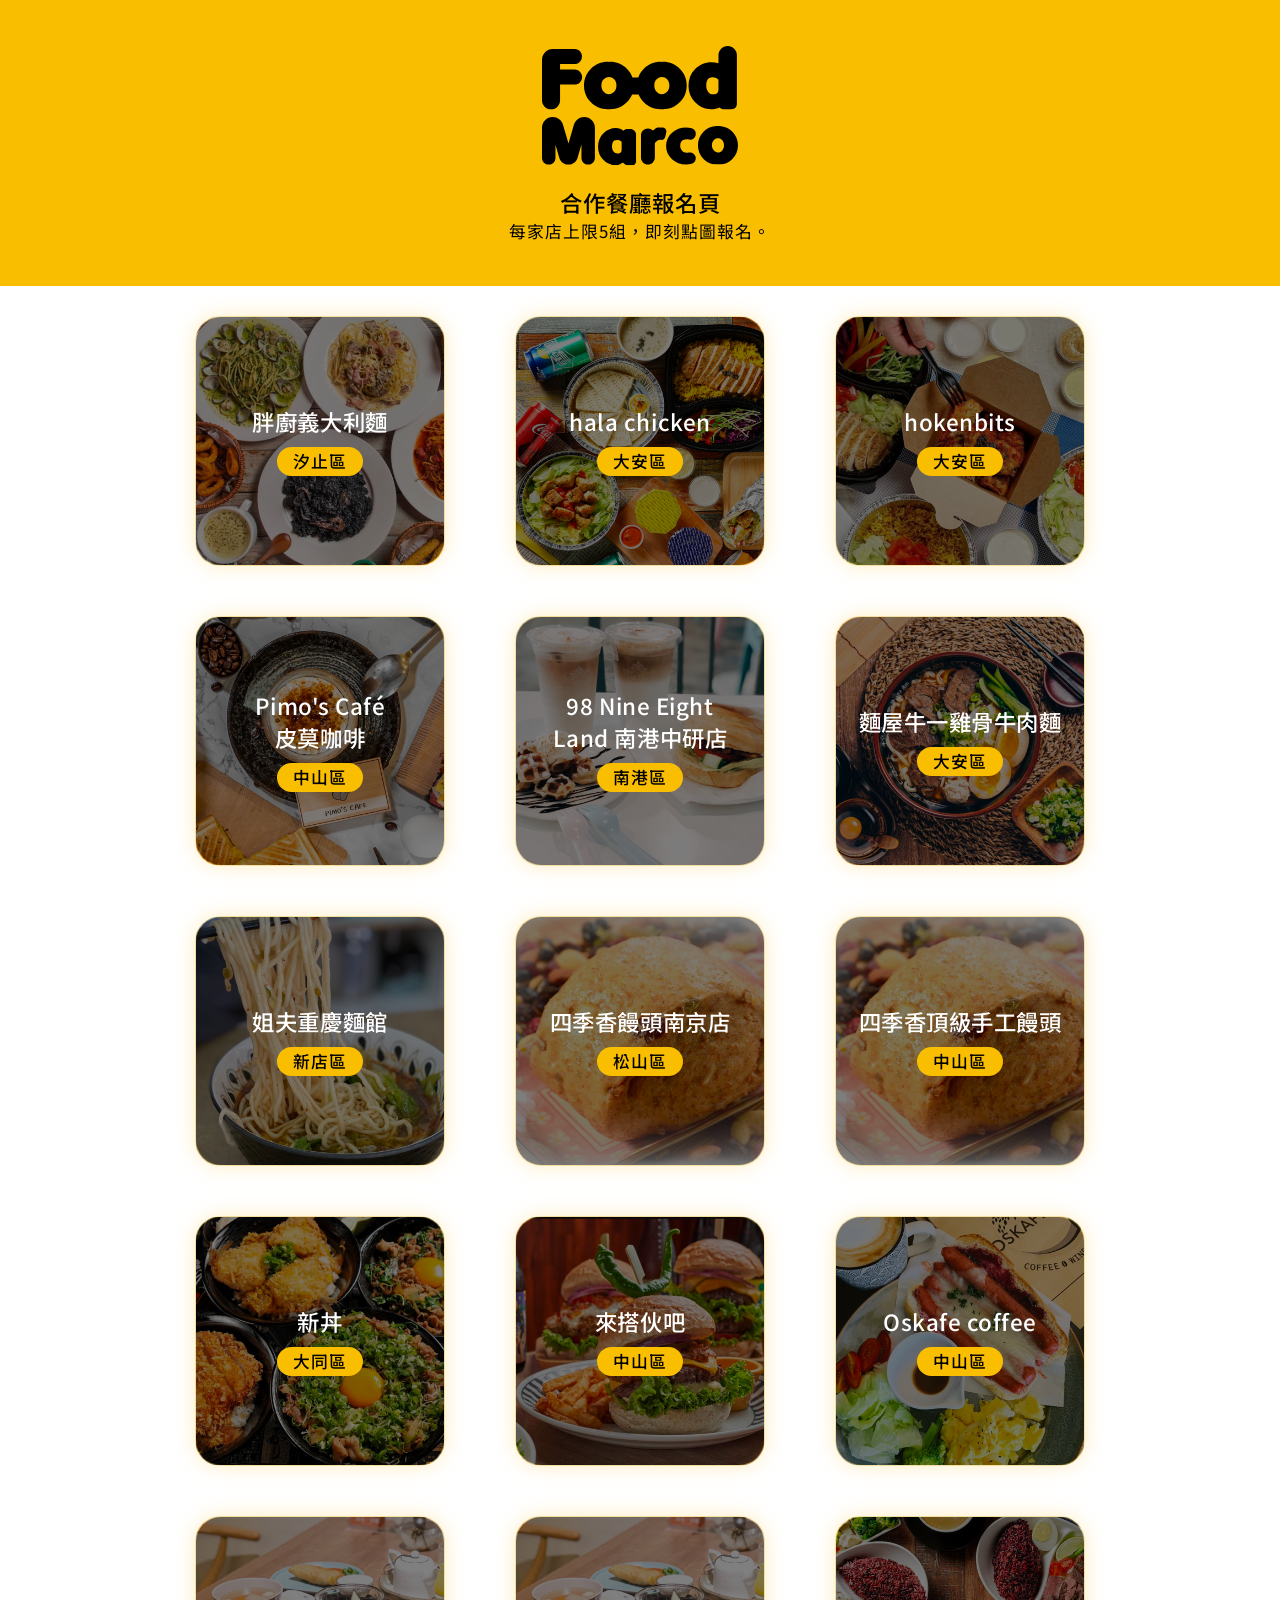
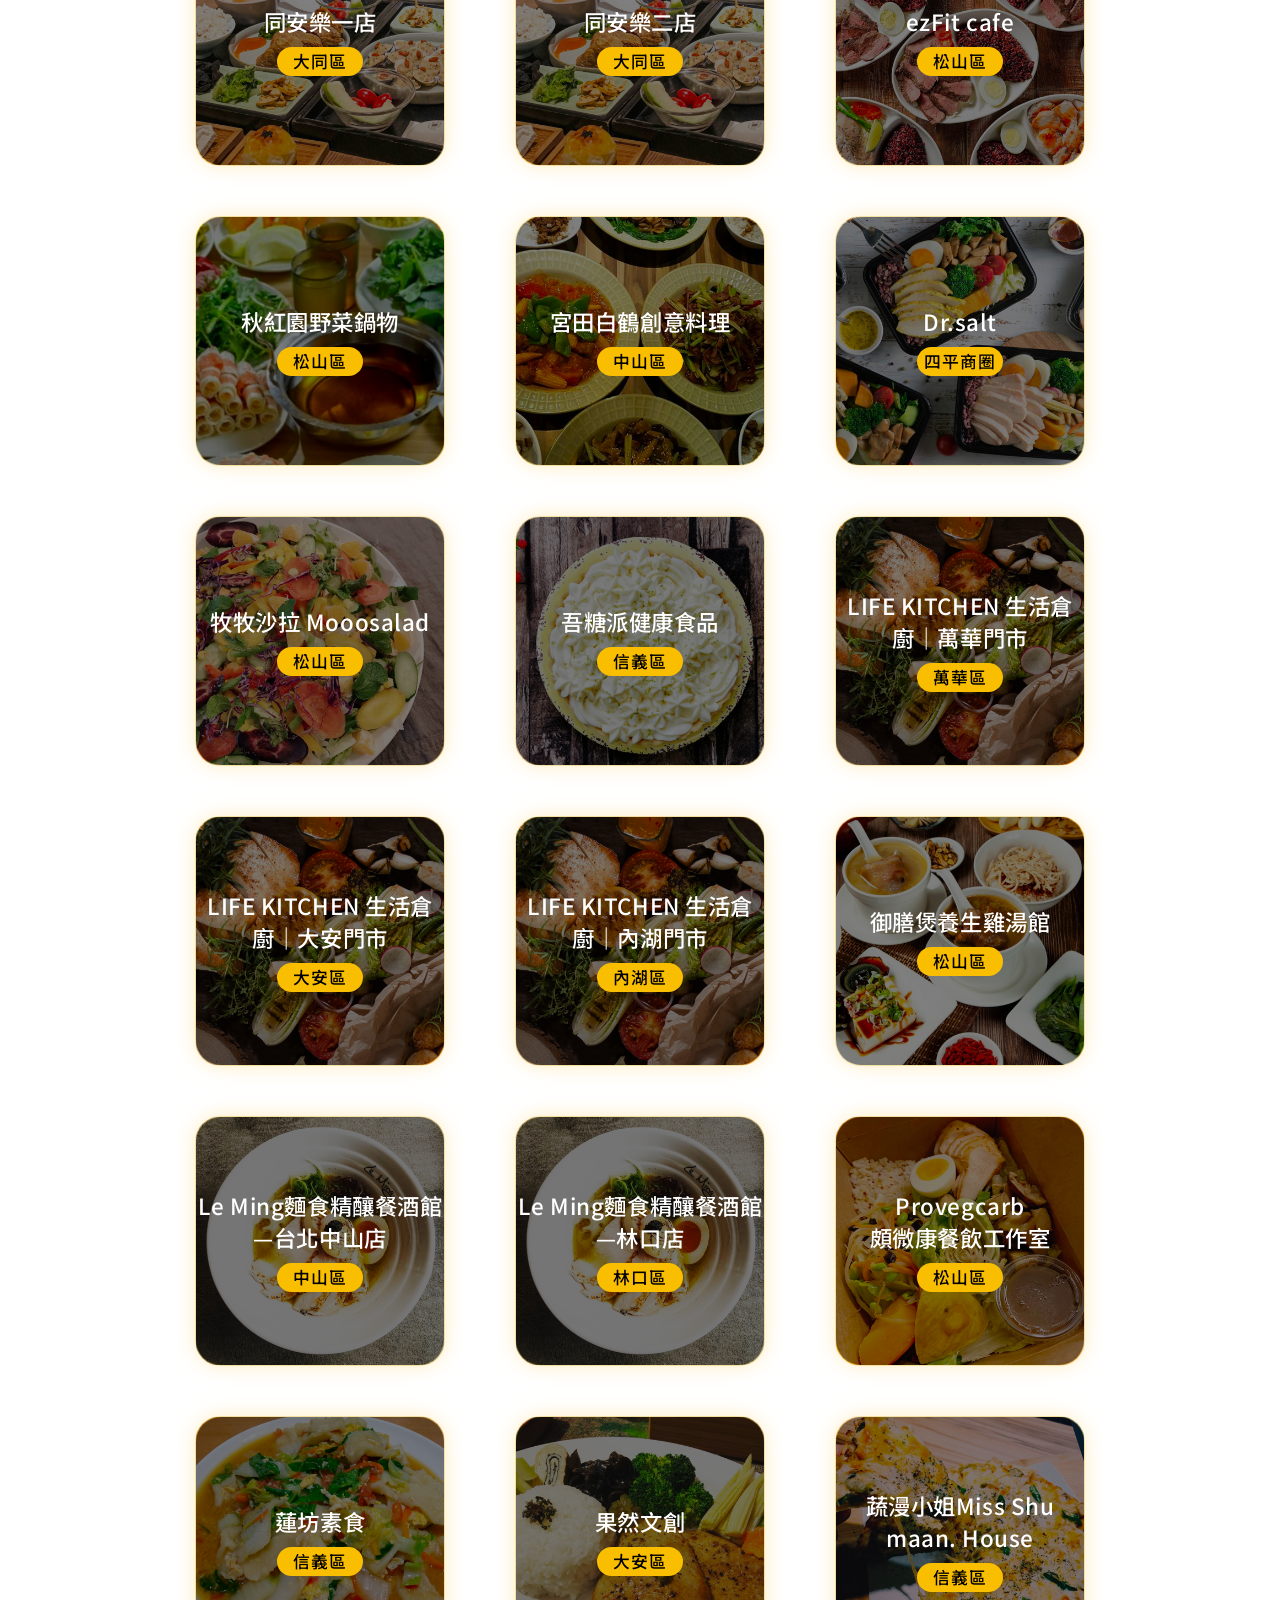
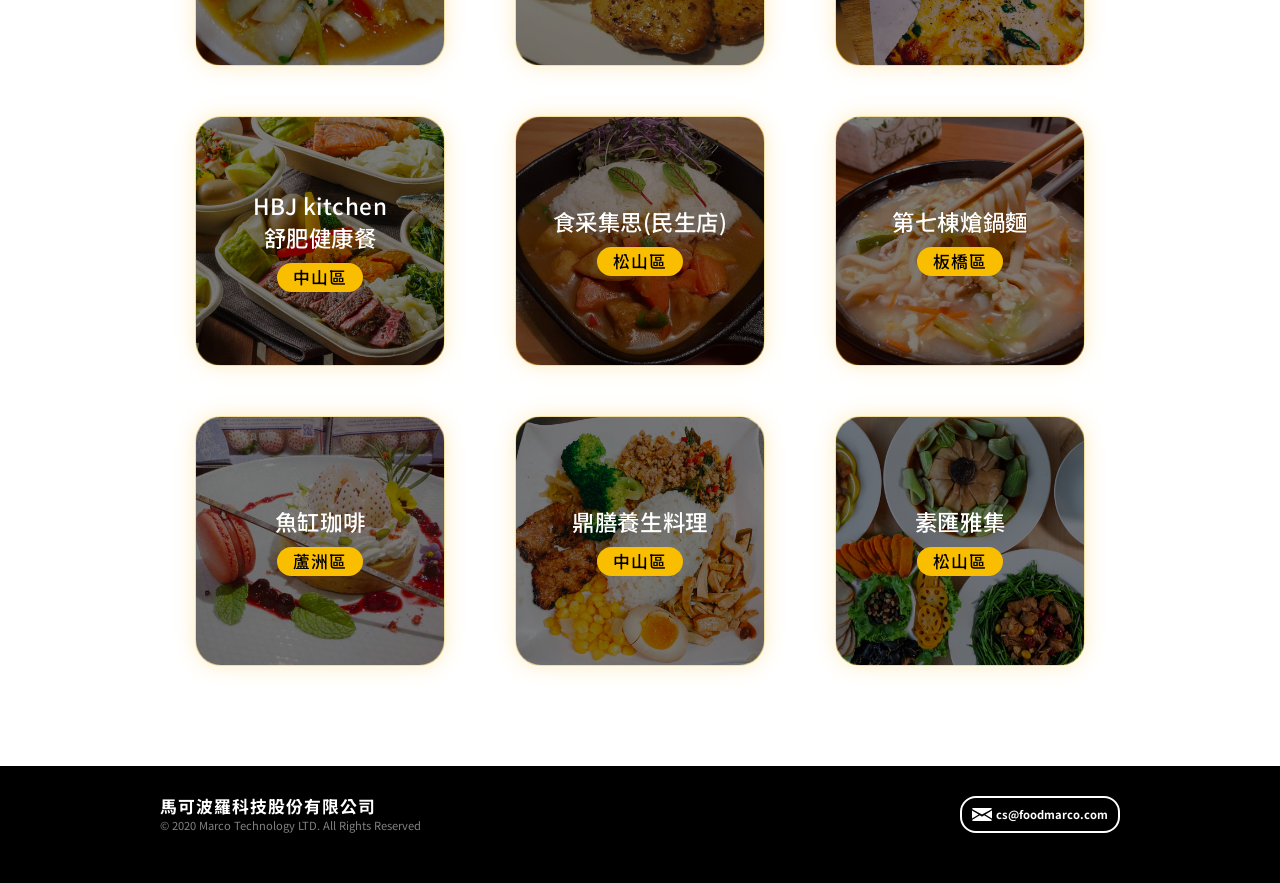
<file: index.html>
<!DOCTYPE html>
<html lang="en">
<head>
    <meta charset="utf-8">
    <meta name="viewport" content="width=device-width, initial-scale=1, shrink-to-fit=no">
    <meta name='description' content='網頁描述文字'>

    <link rel="stylesheet" href="css/all.css" >
    <script type="text/javascript" src="js/jquery-3.5.1.min.js"></script>
    <script type="text/javascript" src="js/js.js"></script>
    <title>Food Marco合作餐廳報名頁</title>
    
</head>
<body>
    <header class="header">
        <img src="img/logo.svg" alt="FoodMarco" class="header__logo">
        <h3>合作餐廳報名頁</h3>
        <h4>每家店上限5組，即刻點圖報名。</h4>
    </header>
    <div class="wrap">
        <ul class="store" id='js_store'>
 
        </ul>
    </div>
    <footer class="footer">
        <div class="wrap">
            <section class="footer__content">
                <h4>馬可波羅科技股份有限公司</h4>
                <p>© 2020 Marco Technology LTD. All Rights Reserved</p>    
            </section>
            <section class="footer__mail">
                <i class="mail"></i>
                <p>cs@foodmarco.com</p>
            </section>
        </div>
    </footer>
</body>
</html>
</file>
<file: css/all.css>
@import url("https://fonts.googleapis.com/css2?family=Noto+Sans+TC:wght@400;500;700&display=swap");
/* http://meyerweb.com/eric/tools/css/reset/ 
   v2.0 | 20110126
   License: none (public domain)
*/
html, body, div, span, applet, object, iframe,
h1, h2, h3, h4, h5, h6, p, blockquote, pre,
a, abbr, acronym, address, big, cite, code,
del, dfn, em, img, ins, kbd, q, s, samp,
small, strike, strong, sub, sup, tt, var,
b, u, i, center,
dl, dt, dd, ol, ul, li,
fieldset, form, label, legend,
table, caption, tbody, tfoot, thead, tr, th, td,
article, aside, canvas, details, embed,
figure, figcaption, footer, header, hgroup,
menu, nav, output, ruby, section, summary,
time, mark, audio, video {
  margin: 0;
  padding: 0;
  border: 0;
  font-size: 100%;
  font: inherit;
  vertical-align: baseline;
}

/* HTML5 display-role reset for older browsers */
article, aside, details, figcaption, figure,
footer, header, hgroup, menu, nav, section {
  display: block;
}

body {
  line-height: 1;
}

ol, ul {
  list-style: none;
}

blockquote, q {
  quotes: none;
}

blockquote:before, blockquote:after,
q:before, q:after {
  content: '';
  content: none;
}

table {
  border-collapse: collapse;
  border-spacing: 0;
}

* {
  box-sizing: border-box;
}

body {
  display: -ms-flexbox;
  display: flex;
  -ms-flex-pack: center;
      justify-content: center;
  -ms-flex-align: center;
      align-items: center;
  -ms-flex-direction: column;
      flex-direction: column;
}

img {
  max-width: 100%;
  height: auto;
}

html {
  font-size: 14px;
}

h1, h2, h3, h4, h5, h6, p, span {
  font-family: 'Noto Sans TC',Arial,Verdana,sans-serif;
  font-weight: 400;
}

h1 {
  font-size: 3rem;
}

h2 {
  font-size: 2.4rem;
}

h3 {
  font-size: 1.6rem;
  letter-spacing: 0.54px;
  line-height: 32px;
}

h4 {
  font-size: 1.2rem;
  letter-spacing: 1px;
}

h5 {
  font-size: 1rem;
}

p {
  font-size: 0.8rem;
}

.header {
  width: 100%;
  padding: 46px 0;
  display: -ms-flexbox;
  display: flex;
  -ms-flex-pack: center;
      justify-content: center;
  -ms-flex-align: center;
      align-items: center;
  -ms-flex-direction: column;
      flex-direction: column;
  background-color: #FABE00;
}

.header__logo {
  width: 196px;
  margin-bottom: 20px;
}

.header h3 {
  font-weight: 500;
  letter-spacing: 1px;
  margin-bottom: 5px;
}

.wrap {
  width: 85%;
  max-width: 960px;
  display: -ms-flexbox;
  display: flex;
  -ms-flex-pack: center;
      justify-content: center;
  -ms-flex-align: center;
      align-items: center;
  -ms-flex-direction: row;
      flex-direction: row;
  padding: 30px 0 50px 0;
}

.store {
  width: 100%;
  display: -ms-flexbox;
  display: flex;
  -ms-flex-pack: center;
      justify-content: center;
  -ms-flex-align: center;
      align-items: center;
  -ms-flex-wrap: wrap;
      flex-wrap: wrap;
  -ms-flex-pack: distribute;
      justify-content: space-around;
}

.store__list {
  position: relative;
  width: 250px;
  height: 250px;
  display: -ms-flexbox;
  display: flex;
  -ms-flex-pack: center;
      justify-content: center;
  -ms-flex-align: center;
      align-items: center;
  -ms-flex-direction: column;
      flex-direction: column;
  margin-bottom: 50px;
  border: 1px solid rgba(232, 192, 63, 0.51);
  border-radius: 26px;
  background-size: 100%;
  background-position: center center;
  background-repeat: no-repeat;
  overflow: hidden;
  box-shadow: 0 0 20px 0 rgba(255, 225, 155, 0.61);
  transition: all 0.4s;
}

@media (max-width: 960px) {
  .store__list {
    width: 24vw;
    height: 24vw;
  }
}

@media (max-width: 700px) {
  .store__list {
    width: 35vw;
    height: 35vw;
  }
}

@media (max-width: 550px) {
  .store__list {
    width: 80vw;
    height: 80vw;
  }
  .store__list h3 {
    font-size: 1.6rem;
  }
}

.store__list:hover {
  box-shadow: 0 0px 34px 0 rgba(255, 222, 146, 0.61);
  background-size: 120%;
}

.store__list h3 {
  text-align: center;
  color: #fff;
  font-weight: 500;
  margin-bottom: 10px;
  z-index: 2;
}

.store__list h4 {
  width: 35%;
  display: block;
  padding: 6px 0;
  border-radius: 25px;
  color: #000;
  text-align: center;
  background-color: #FABE00;
  font-weight: 500;
  z-index: 2;
}

.store__list .overray {
  position: absolute;
  width: 100%;
  height: 100%;
  background-color: rgba(0, 0, 0, 0.5);
  z-index: 1px;
}

.store__list .overray--full {
  display: -ms-flexbox;
  display: flex;
  -ms-flex-pack: center;
      justify-content: center;
  -ms-flex-align: center;
      align-items: center;
  position: absolute;
  z-index: 99;
  width: 100%;
  height: 100%;
  background-color: rgba(0, 0, 0, 0.8);
  color: #fff;
  font-size: 2rem;
  font-weight: 600;
  cursor: not-allowed;
}

.store__list .link {
  display: block;
  position: absolute;
  width: 100%;
  height: 100%;
  z-index: 3;
}

.footer {
  width: 100%;
  background-color: #000;
  color: #fff;
  display: -ms-flexbox;
  display: flex;
  -ms-flex-pack: center;
      justify-content: center;
  -ms-flex-align: center;
      align-items: center;
}

.footer .wrap {
  -ms-flex-pack: justify;
      justify-content: space-between;
}

@media (max-width: 400px) {
  .footer .wrap {
    -ms-flex-align: start;
        align-items: flex-start;
    -ms-flex-direction: column;
        flex-direction: column;
  }
}

.footer__content h4 {
  font-weight: 700;
  margin-bottom: 5px;
}

.footer__content p {
  opacity: 50%;
}

.footer__mail {
  padding: 10px;
  border: 2px solid #fff;
  border-radius: 16px;
  display: -ms-flexbox;
  display: flex;
  -ms-flex-pack: center;
      justify-content: center;
  -ms-flex-align: center;
      align-items: center;
  -ms-flex-direction: row;
      flex-direction: row;
}

@media (max-width: 400px) {
  .footer__mail {
    margin-top: 10px;
  }
}

.footer__mail i {
  display: inline-block;
  width: 20px;
  height: 13px;
  background-image: url(/img/mail.svg);
  background-size: cover;
}

.footer__mail p {
  display: block;
  font-weight: 700;
  margin-left: 4px;
}
/*# sourceMappingURL=all.css.map */
</file>
